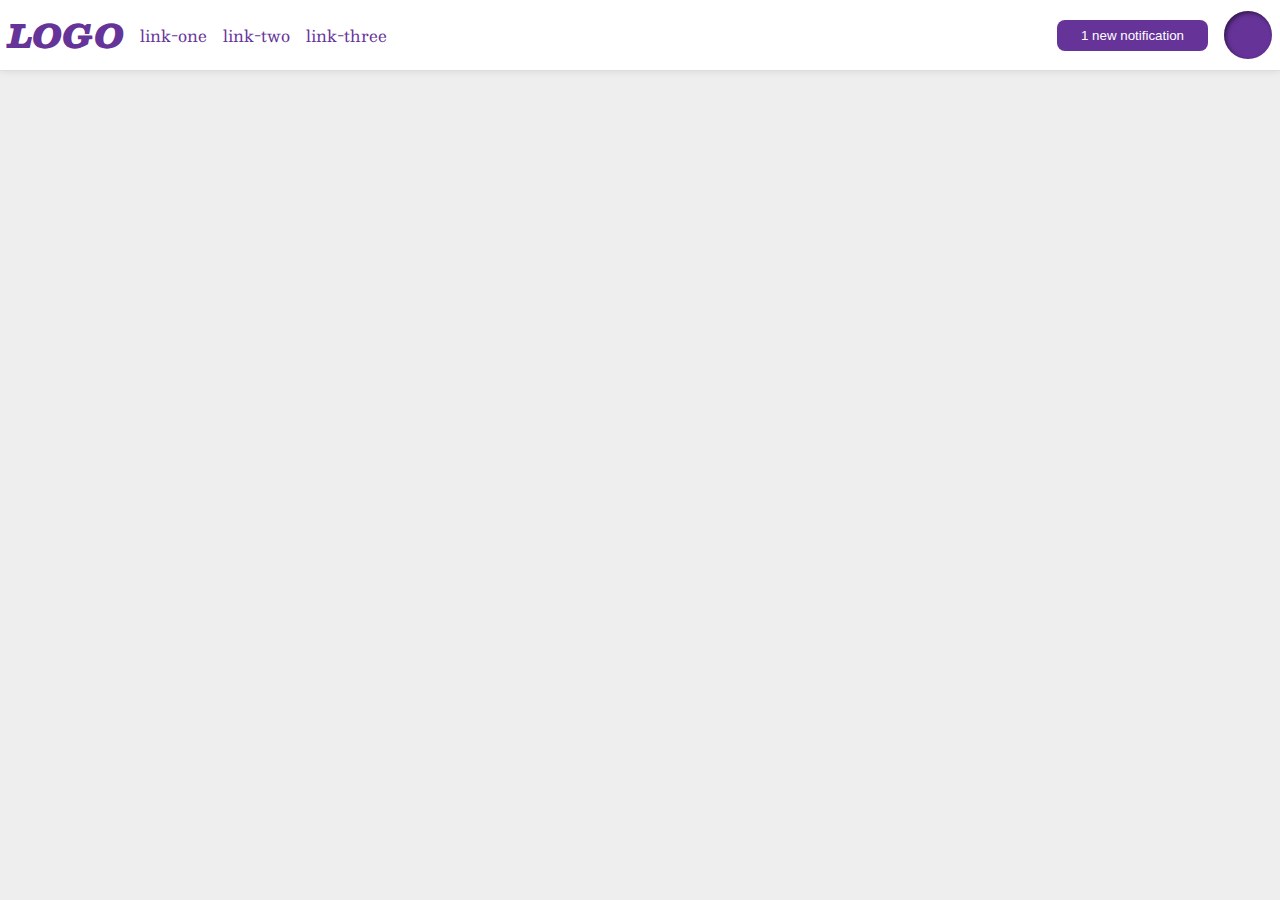
<file: flex/03-flex-header-2/index.html>
<!DOCTYPE html>
<html lang="en">
  <head>
    <meta charset="UTF-8">
    <meta http-equiv="X-UA-Compatible" content="IE=edge">
    <meta name="viewport" content="width=device-width, initial-scale=1.0">
    <title>Flex Header 2</title>
    <link rel="stylesheet" href="style.css">
  </head>
  <body>
    <div class="header">
      <div class="flex">
        <div class="logo">
          LOGO
        </div>
        <ul class="links">
          <li><a href="google.com">link-one</a></li>
          <li><a href="google.com">link-two</a></li>
          <li><a href="google.com">link-three</a></li>
        </ul>
      </div>
      <div class="flex">
        <button class="notifications">
          1 new notification
        </button>
        <div class="profile-image"></div>
      </div>
    </div>
  </body>
</html>
</file>
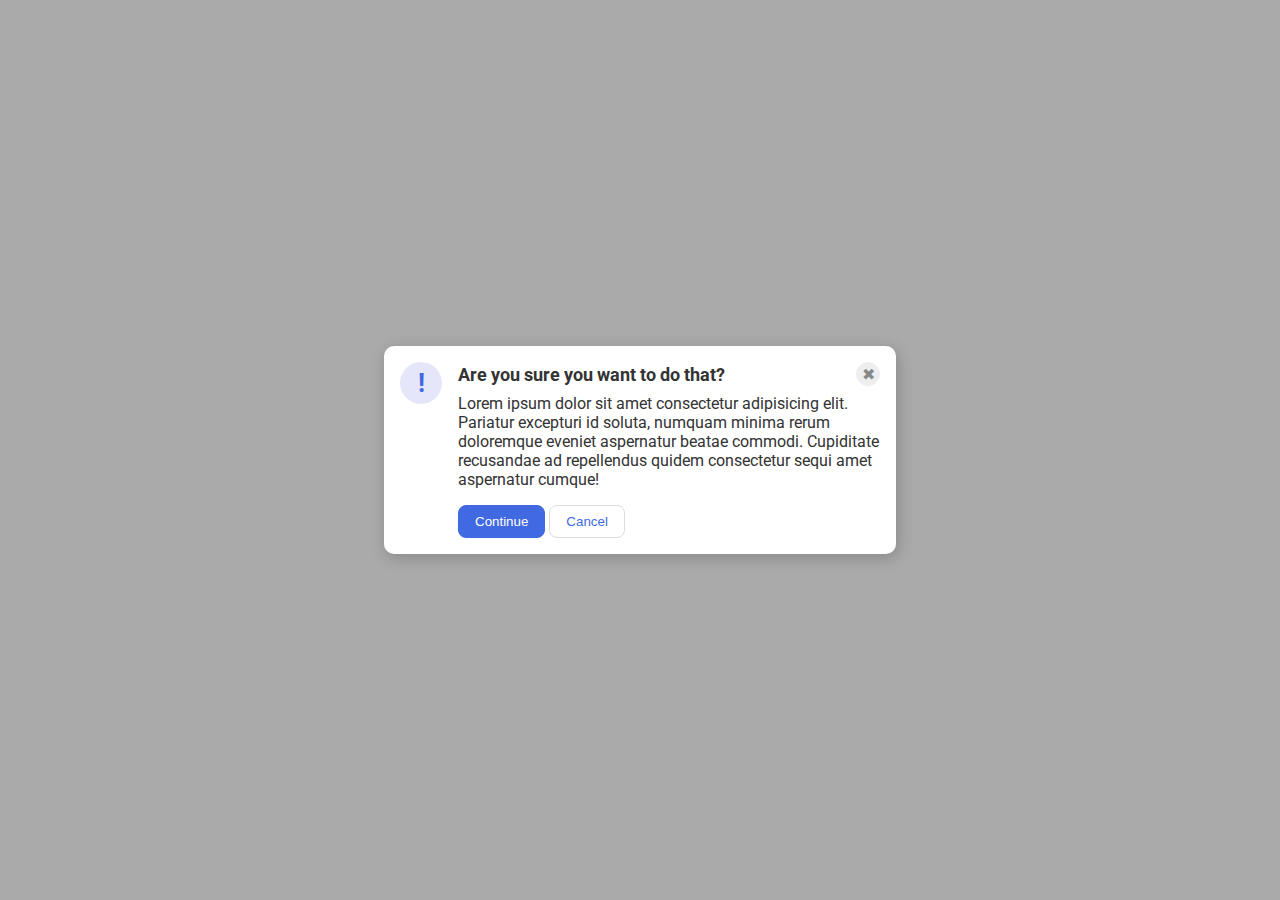
<file: flex/05-flex-modal/index.html>
<!DOCTYPE html>
<html lang="en">
<head>
    <meta charset="UTF-8">
    <meta http-equiv="X-UA-Compatible" content="IE=edge">
    <meta name="viewport" content="width=device-width, initial-scale=1.0">
    <link rel="stylesheet" href="style.css">
    <title>Modal</title>
</head>
<body>
<div class="modal">
    <div class="icon">!</div>
    <div class="modal-content">
        <div class="header">Are you sure you want to do that?
            <button class="close-button">✖</button>
        </div>
        <div class="text">Lorem ipsum dolor sit amet consectetur adipisicing elit. Pariatur excepturi id soluta, numquam
            minima rerum doloremque eveniet aspernatur beatae commodi. Cupiditate recusandae ad repellendus quidem
            consectetur sequi amet aspernatur cumque!
        </div>
        <div class="footer">
            <button class="continue">Continue</button>
            <button class="cancel">Cancel</button>
        </div>
    </div>
</div>
</body>
</html>
</file>
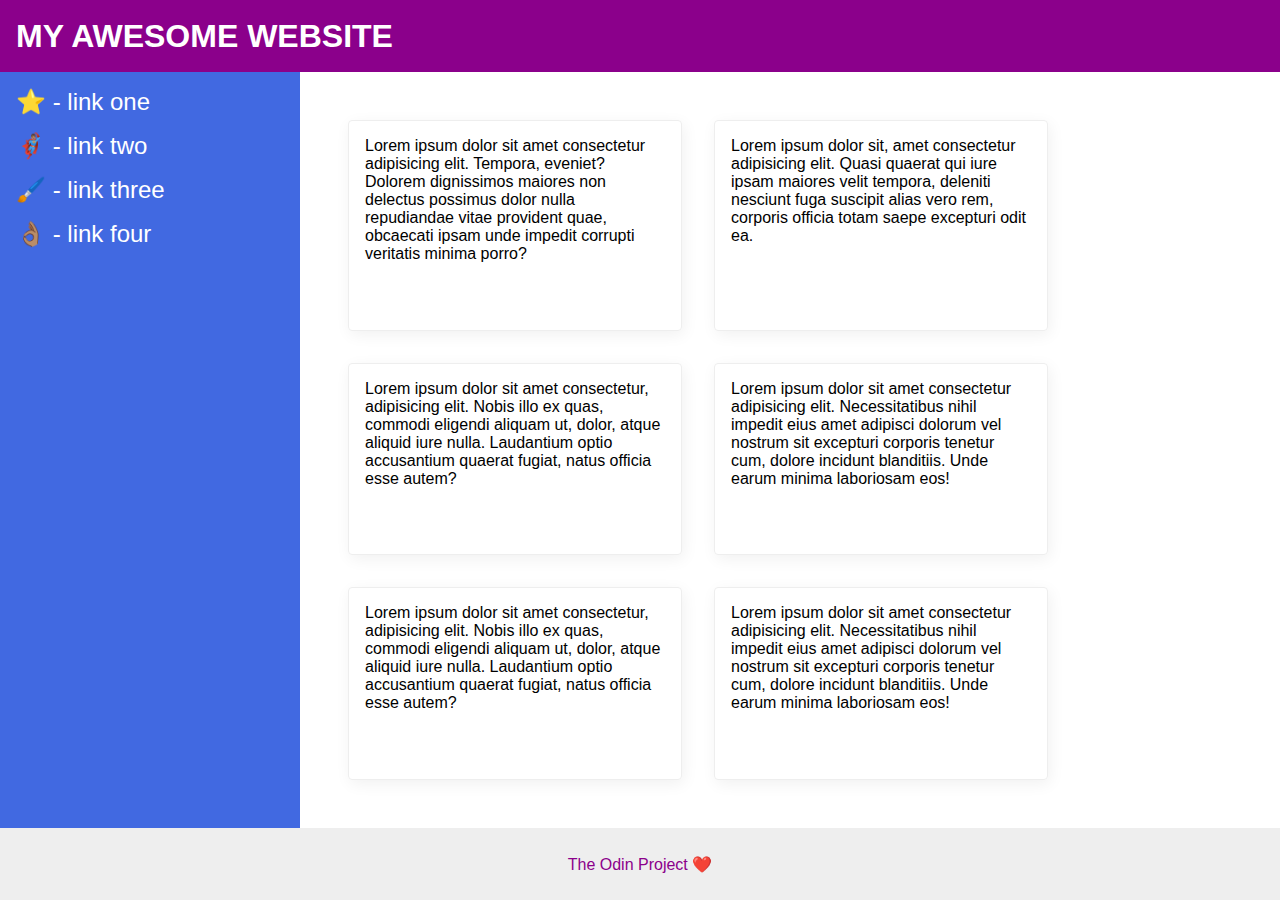
<file: flex/07-flex-layout-2/index.html>
<!DOCTYPE html>
<html lang="en">
<head>
    <meta charset="UTF-8">
    <meta http-equiv="X-UA-Compatible" content="IE=edge">
    <meta name="viewport" content="width=device-width, initial-scale=1.0">
    <title>The Holy Grail</title>
    <link rel="stylesheet" href="style.css">
</head>
<body>
<div class="header">
    MY AWESOME WEBSITE
</div>
<div class="main">
    <div class="sidebar">
        <ul>
            <li><a href="#">⭐ - link one</a></li>
            <li><a href="#">🦸🏽‍♂️ - link two</a></li>
            <li><a href="#">🖌️ - link three</a></li>
            <li><a href="#">👌🏽 - link four</a></li>
        </ul>
    </div>
    <div class="container">
        <div class="card">Lorem ipsum dolor sit amet consectetur adipisicing elit. Tempora, eveniet? Dolorem dignissimos
            maiores non delectus possimus dolor nulla repudiandae vitae provident quae, obcaecati ipsam unde impedit
            corrupti veritatis minima porro?
        </div>
        <div class="card">Lorem ipsum dolor sit, amet consectetur adipisicing elit. Quasi quaerat qui iure ipsam maiores
            velit tempora, deleniti nesciunt fuga suscipit alias vero rem, corporis officia totam saepe excepturi odit
            ea.
        </div>
        <div class="card">Lorem ipsum dolor sit amet consectetur, adipisicing elit. Nobis illo ex quas, commodi eligendi
            aliquam ut, dolor, atque aliquid iure nulla. Laudantium optio accusantium quaerat fugiat, natus officia esse
            autem?
        </div>
        <div class="card">Lorem ipsum dolor sit amet consectetur adipisicing elit. Necessitatibus nihil impedit eius
            amet adipisci dolorum vel nostrum sit excepturi corporis tenetur cum, dolore incidunt blanditiis. Unde earum
            minima laboriosam eos!
        </div>
        <div class="card">Lorem ipsum dolor sit amet consectetur, adipisicing elit. Nobis illo ex quas, commodi eligendi
            aliquam ut, dolor, atque aliquid iure nulla. Laudantium optio accusantium quaerat fugiat, natus officia esse
            autem?
        </div>
        <div class="card">Lorem ipsum dolor sit amet consectetur adipisicing elit. Necessitatibus nihil impedit eius
            amet adipisci dolorum vel nostrum sit excepturi corporis tenetur cum, dolore incidunt blanditiis. Unde earum
            minima laboriosam eos!
        </div>
    </div>
</div>
<div class="footer">
    The Odin Project ❤️
</div>
</body>
</html>
</file>
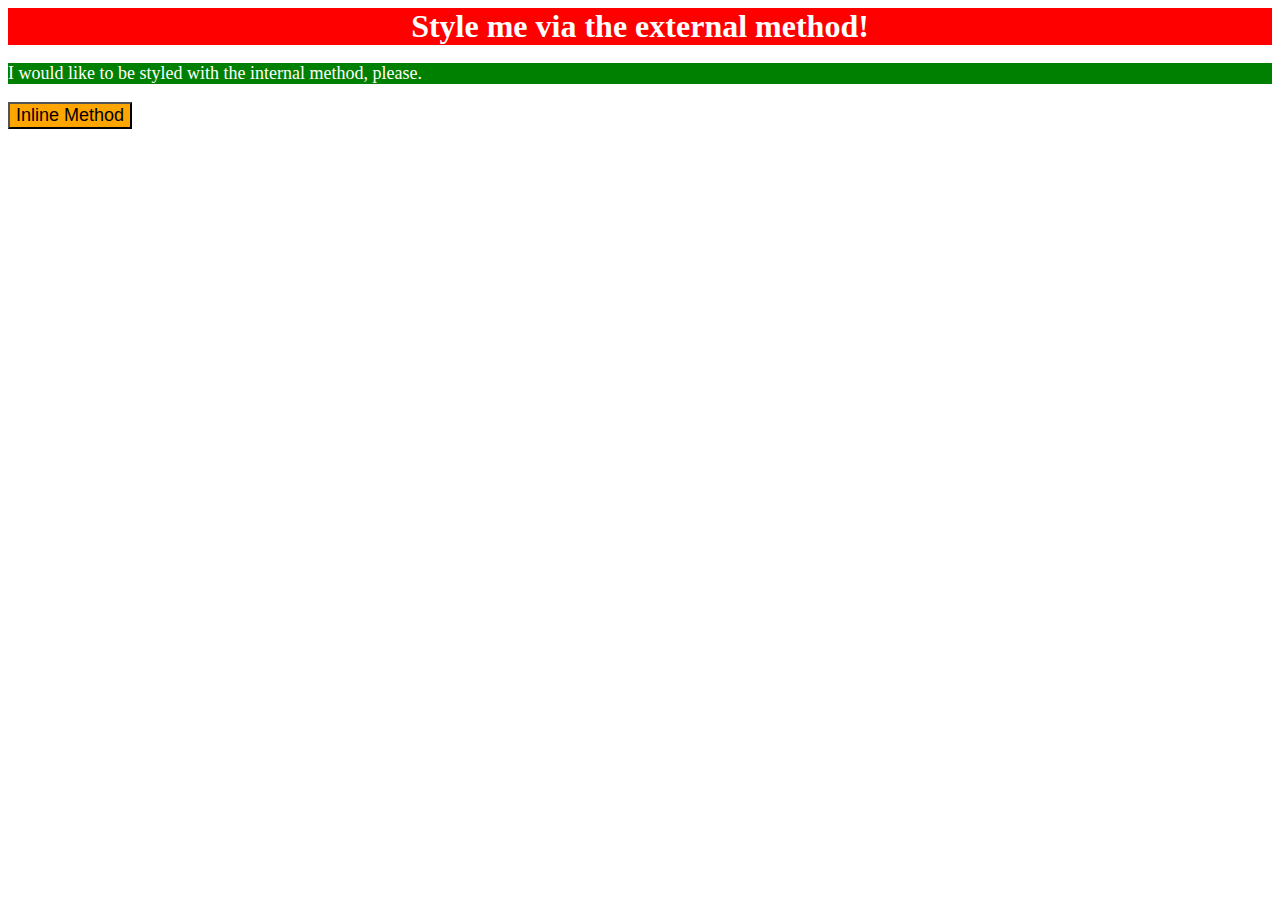
<file: foundations/01-css-methods/index.html>
<!DOCTYPE html>
<html lang="en">
<head>
    <meta charset="UTF-8">
    <meta http-equiv="X-UA-Compatible" content="IE=edge">
    <meta name="viewport" content="width=device-width, initial-scale=1.0">
    <title>Methods for Adding CSS</title>
</head>
<link rel="stylesheet" href="./style.css">

<style>
    p {
        background-color: green;
        color: white;
        font-size: 18px;
    }
</style>
<body>
<div>Style me via the external method!</div>
<p>I would like to be styled with the internal method, please.</p>
<button style="background-color: orange; font-size: 18px;">Inline Method</button>
</body>
</html>
</file>
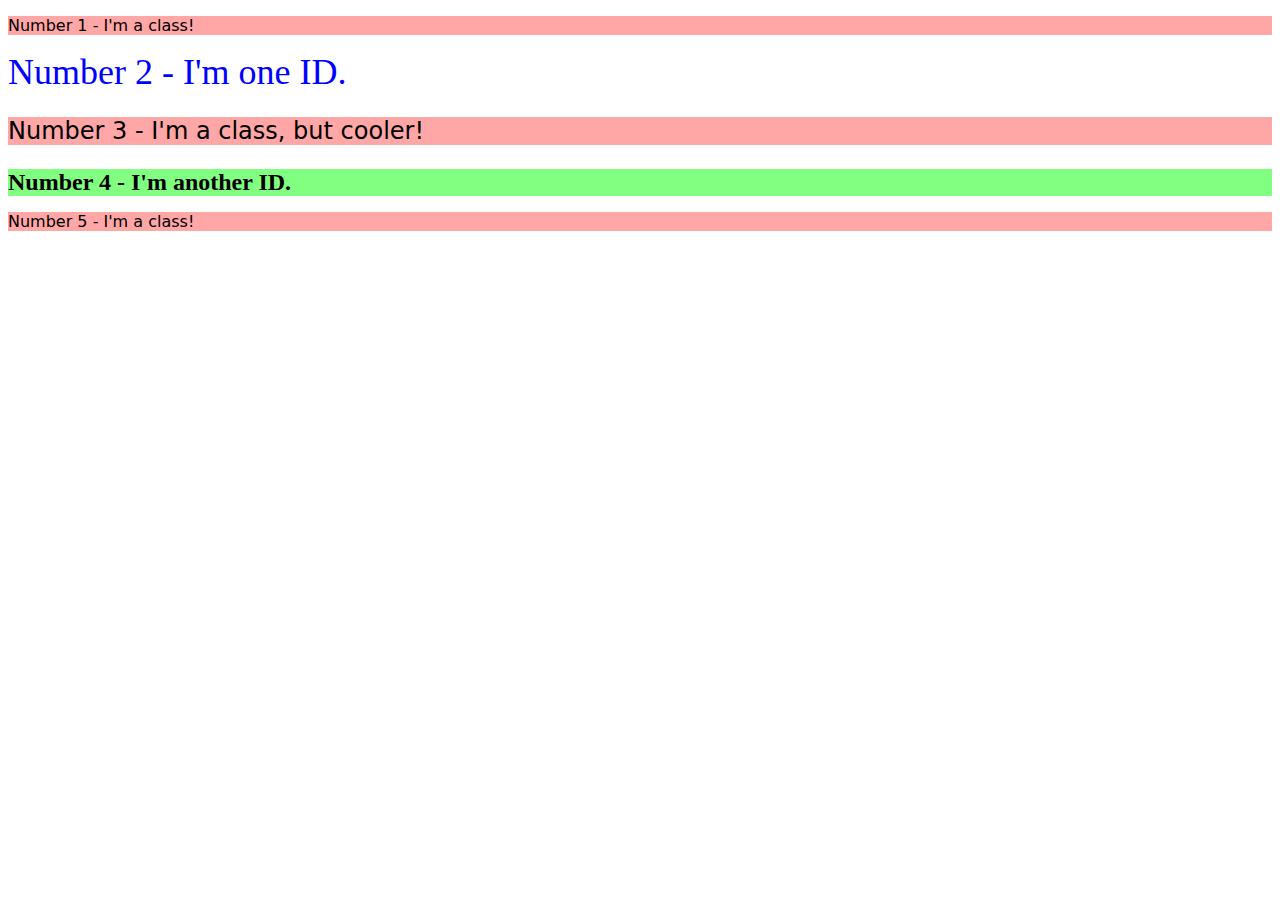
<file: foundations/02-class-id-selectors/index.html>
<!DOCTYPE html>
<html lang="en">
  <head>
    <meta charset="UTF-8">
    <meta http-equiv="X-UA-Compatible" content="IE=edge">
    <meta name="viewport" content="width=device-width, initial-scale=1.0">
    <title>Class and ID Selectors</title>
    <link rel="stylesheet" href="style.css">
  </head>
  <body>
  <p class="bg-red">Number 1 - I'm a class!</p>
  <div id="two">Number 2 - I'm one ID.</div>
  <p class="bg-red font-size-24">Number 3 - I'm a class, but cooler!</p>
  <div id="four" class="font-size-24">Number 4 - I'm another ID.</div>
  <p class="bg-red">Number 5 - I'm a class!</p>
  </body>
</html>
</file>
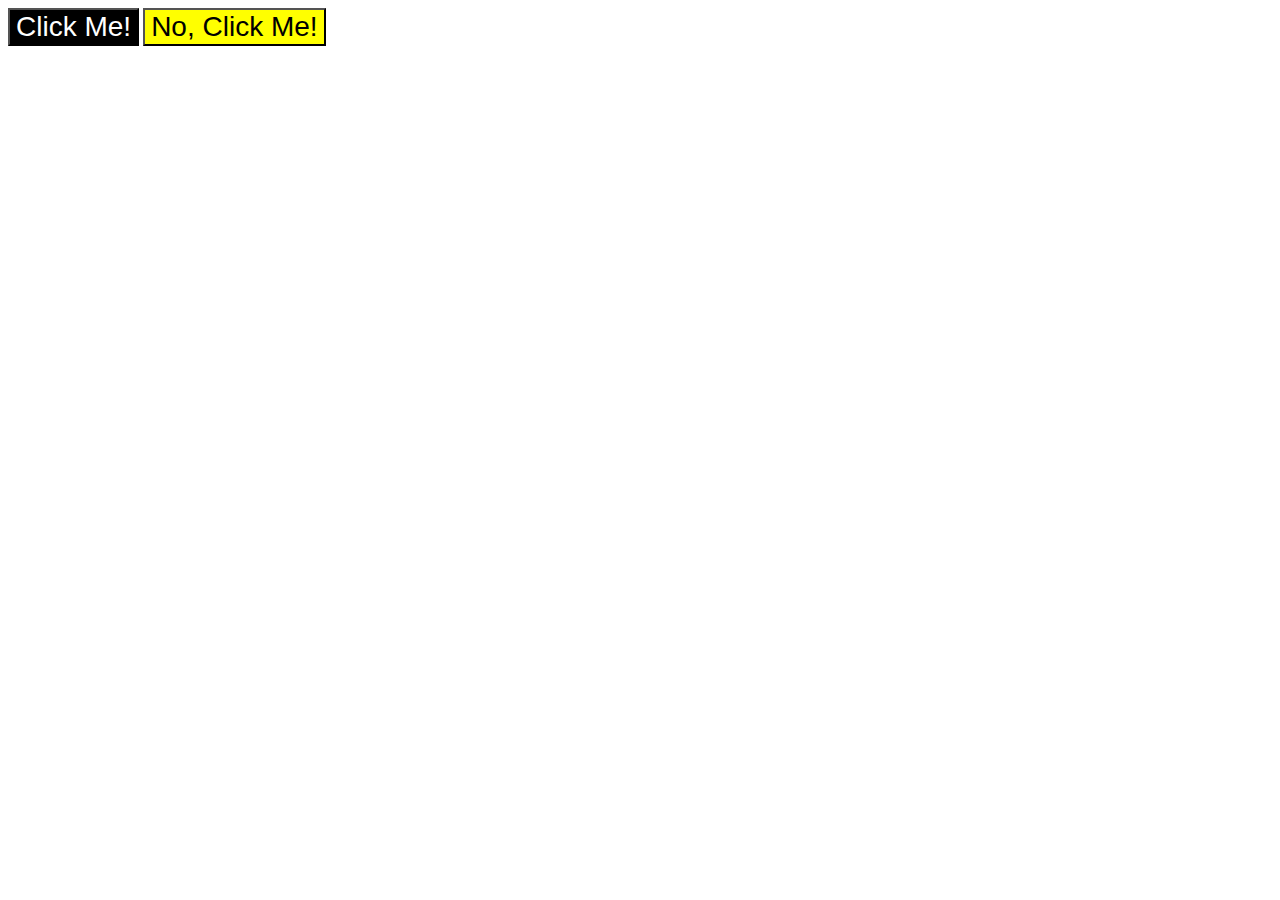
<file: foundations/03-grouping-selectors/index.html>
<!DOCTYPE html>
<html lang="en">
  <head>
    <meta charset="UTF-8">
    <meta http-equiv="X-UA-Compatible" content="IE=edge">
    <meta name="viewport" content="width=device-width, initial-scale=1.0">
    <title>Grouping Selectors</title>
    <link rel="stylesheet" href="style.css">
  </head>
  <body>
    <button class="btn-one">Click Me!</button>
    <button class="btn-two">No, Click Me!</button>
  </body>
</html>
</file>
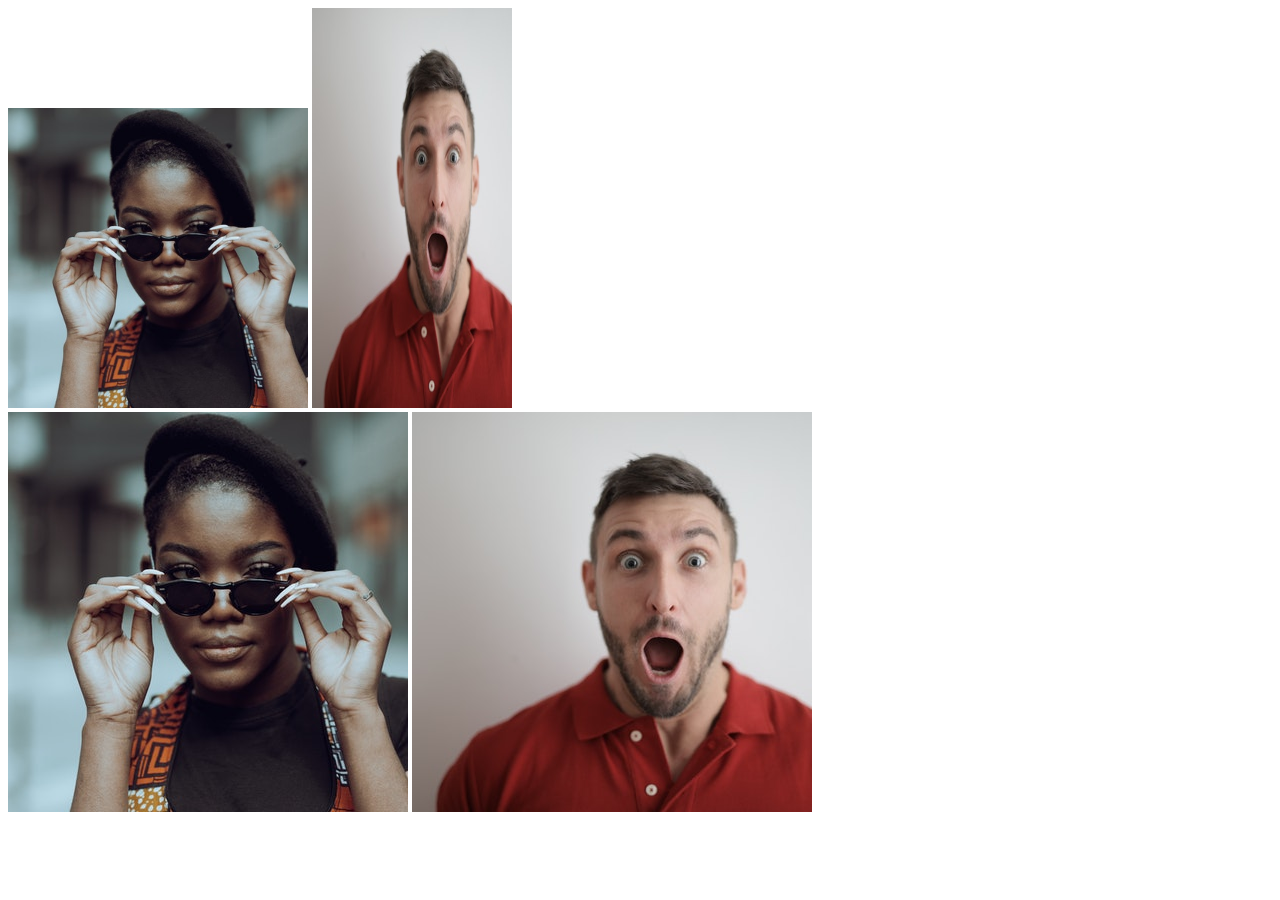
<file: foundations/04-chaining-selectors/index.html>
<!DOCTYPE html>
<html lang="en">
  <head>
    <meta charset="UTF-8">
    <meta http-equiv="X-UA-Compatible" content="IE=edge">
    <meta name="viewport" content="width=device-width, initial-scale=1.0">
    <title>Chaining Selectors</title>
    <link rel="stylesheet" href="style.css">
  </head>
  <body>
    <!-- Check image source path. Review Foundations lesson - Links and Images -->
    <!-- Use the classes BELOW this line -->
    <div>
      <img class="avatar proportioned" src="./images/pexels-katho-mutodo-8434791.jpg" alt="Woman with glasses">
      <img class="avatar distorted" src="./images/pexels-andrea-piacquadio-3777931.jpg" alt="Man with surprised expression">
    </div>
    <!-- Use the classes ABOVE this line -->
    <div>
      <img class="original proportioned" src="./images/pexels-katho-mutodo-8434791.jpg" alt="Woman with glasses">
      <img class="original distorted" src="./images/pexels-andrea-piacquadio-3777931.jpg" alt="Man with surprised expression">
    </div>
  </body>
</html>
</file>
<file: flex/03-flex-header-2/style.css>
/* this is some magical font-importing.  
you'll learn about it later. */
@import url('https://fonts.googleapis.com/css2?family=Besley:ital,wght@0,400;1,900&display=swap');

body {
  margin: 0;
  background: #eee;
  font-family: Besley, serif;
}

.header {
  background: white;
  border-bottom: 1px solid #ddd;
  box-shadow: 0 0 8px rgba(0,0,0,.1);
  display: flex;
  justify-content: space-between;
  padding: 8px;
}

.profile-image {
  background: rebeccapurple;
  box-shadow: inset 2px 2px 4px rgba(0,0,0,.5);
  border-radius: 50%;
  width: 48px;
  height: 48px;
}

.logo {
  color: rebeccapurple;
  font-size: 32px;
  font-weight: 900;
  font-style: italic;
}

button {
  border: none;
  border-radius: 8px;
  background: rebeccapurple;
  color: white;
  padding: 8px 24px;
}

a {
  /* this removes the line under our links */
  text-decoration: none;
  color: rebeccapurple;
}

ul {
  list-style-type: none;
  display: flex;
  margin: 0;
  padding: 0;
  gap: 16px;
}

.flex {
  display: flex;
  align-items: center;
  gap: 16px;
}
</file>
<file: flex/05-flex-modal/style.css>
@import url('https://fonts.googleapis.com/css2?family=Roboto:wght@400;700&display=swap');

html, body {
    height: 100%;
}

body {
    font-family: Roboto, sans-serif;
    margin: 0;
    background: #aaa;
    color: #333;
    /* I'll give you this one for free lol */
    display: flex;
    align-items: center;
    justify-content: center;
}

.modal {
    background: white;
    width: 480px;
    border-radius: 10px;
    box-shadow: 2px 4px 16px rgba(0, 0, 0, .2);
    display: flex;
    gap: 16px;
    padding: 16px;
}

.icon {
    color: royalblue;
    font-size: 26px;
    font-weight: 700;
    background: lavender;
    width: 42px;
    height: 42px;
    border-radius: 50%;
    display: flex;
    align-items: center;
    justify-content: center;
    flex-shrink: 0;
}

.close-button {
    background: #eee;
    border-radius: 50%;
    color: #888;
    font-weight: 400;
    font-size: 16px;
    height: 24px;
    width: 24px;
    display: flex;
    align-items: center;
    justify-content: center;
    border: 1px solid #eee;
    padding: 0;
}

button {
    cursor: pointer;
    padding: 8px 16px;
    border-radius: 8px;
}

button.continue {
    background: royalblue;
    border: 1px solid royalblue;
    color: white;
}

button.cancel {
    background: white;
    border: 1px solid #ddd;
    color: royalblue;
}

.header {
    display: flex;
    align-items: center;
    justify-content: space-between;
    font-size: 18px;
    font-weight: 700;
    margin-bottom: 8px;
}

.footer {
    margin-top: 16px;
}
</file>
<file: flex/07-flex-layout-2/style.css>
body {
    font-family: -apple-system, BlinkMacSystemFont, 'Segoe UI', Roboto, Oxygen, Ubuntu, Cantarell, 'Open Sans', 'Helvetica Neue', sans-serif;
    margin: 0;
    min-height: 100vh;
    display: flex;
    flex-direction: column;
}

ul {
    list-style-type: none;
    margin: 0;
    padding: 0;
}

li {
    margin-bottom: 16px;
}

a {
    color: white;
    text-decoration: none;
    font-size: 24px;
}

.header {
    height: 72px;
    background: darkmagenta;
    color: white;
    display: flex;
    align-items: center;
    padding: 0 16px;
    font-size: 32px;
    font-weight: 900;
}

.footer {
    height: 72px;
    background: #eee;
    color: darkmagenta;
    display: flex;
    align-items: center;
    justify-content: center;
}

.sidebar {
    width: 300px;
    background: royalblue;
    box-sizing: border-box;
    flex-shrink: 0;
    padding: 16px;
}

.card {
    border: 1px solid #eee;
    box-shadow: 2px 4px 16px rgba(0, 0, 0, .06);
    border-radius: 4px;
    padding: 16px;
    margin: 16px;
    width: 300px;
}

.main {
    flex: 1;
    display: flex;
}

.container {
    display: flex;
    flex-wrap: wrap;
    padding: 32px;
}
</file>
<file: foundations/01-css-methods/style.css>
div {
  background-color: red;
  color: white;
  font-size: 32px;
  text-align: center;
  font-weight: bold;
}
</file>
<file: foundations/02-class-id-selectors/style.css>
.bg-red {
    background-color: rgb(255, 167, 167);
    font-family: Verdana, "DejaVu Sans", sans-serif;
}

.font-size-24 {
    font-size: 24px;
}

#two {
    color: #0000ff;
    font-size: 36px;
}

#four {
    background-color: hsl(120, 100%, 75%);
    font-weight: bold;
}
</file>
<file: foundations/03-grouping-selectors/style.css>
.btn-one,
.btn-two {
    font-family: Helvetica, "Times New Roman", sans-serif;
    font-size: 28px;
}

.btn-one {
    background-color: black;
    color: white;
}

.btn-two {
    background-color: yellow;
}
</file>
<file: foundations/04-chaining-selectors/style.css>
.avatar.proportioned {
    height: auto;
    width: 300px;
}

.avatar.distorted {
    height: 400px;
    width: 200px;
}
</file>
